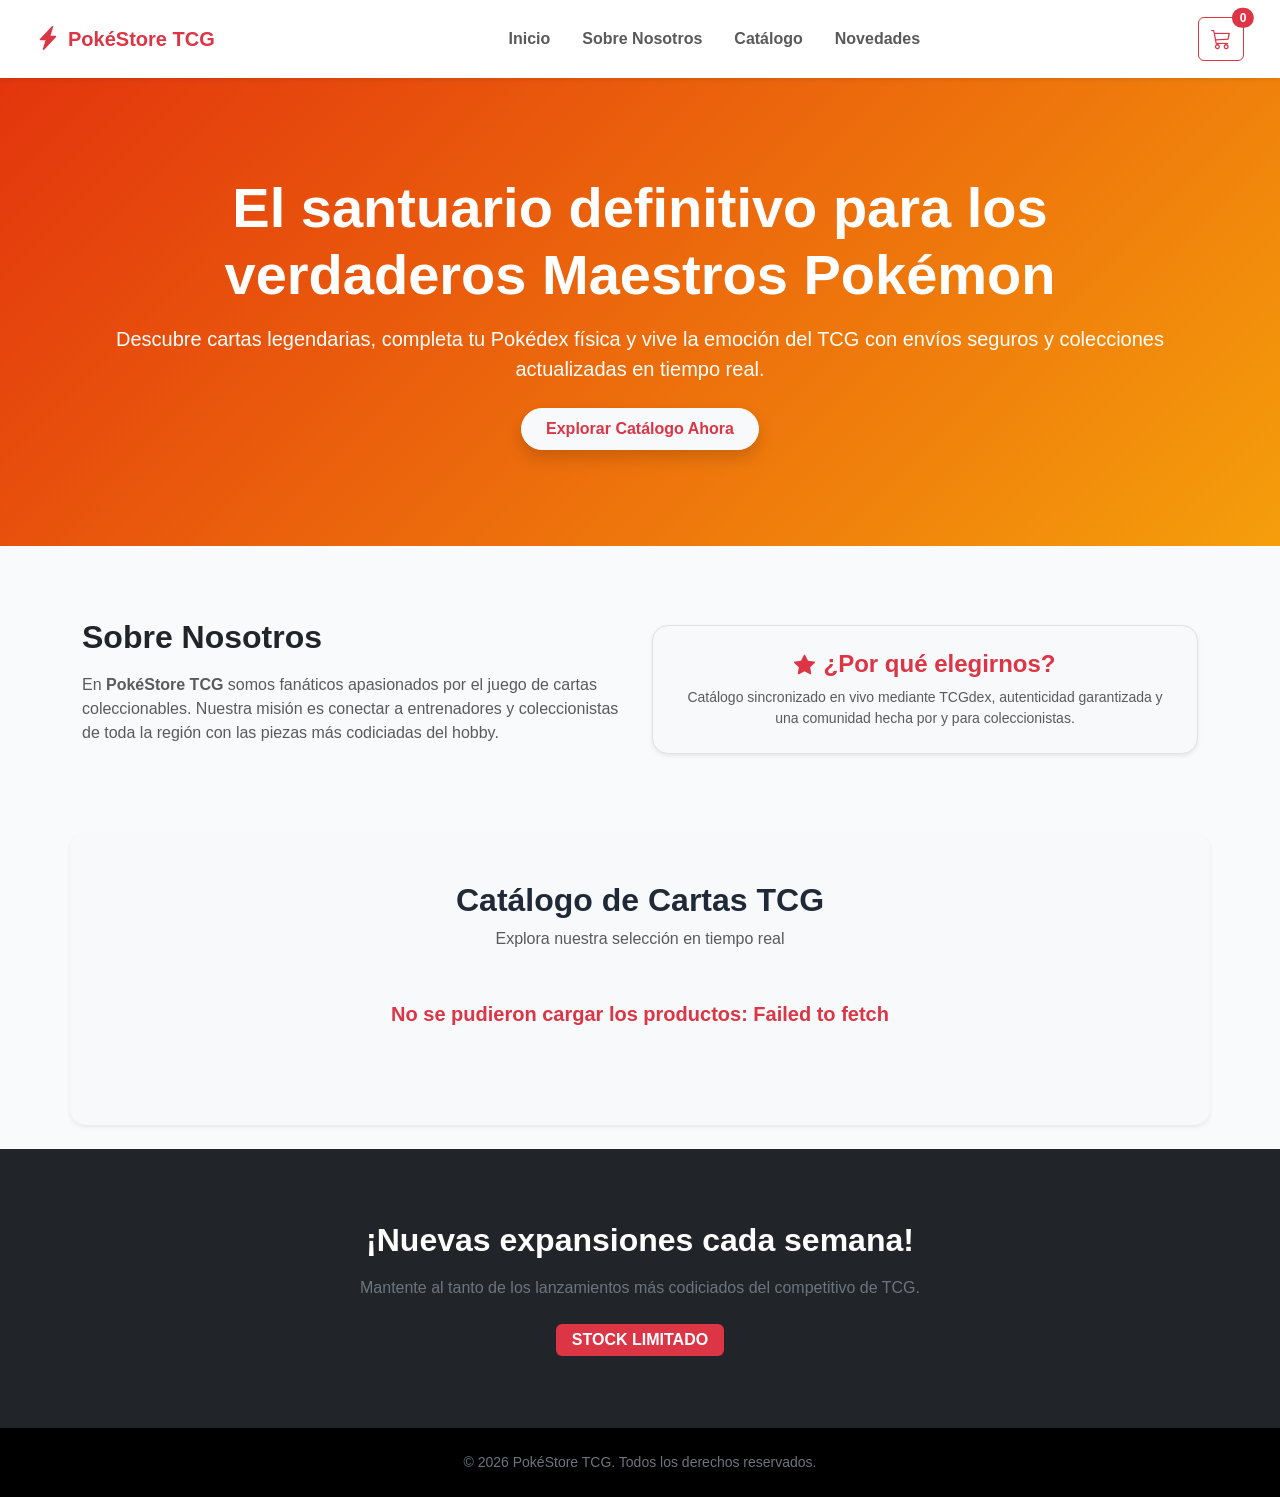
<file: PokeStop/index.html>
<!DOCTYPE html>
<html lang="es">
<head>
  <meta charset="UTF-8">
  <meta name="viewport" content="width=device-width, initial-scale=1.0">
  <title>PokéStore TCG - Coleccionables Oficiales</title>
  <link href="https://cdn.jsdelivr.net/npm/bootstrap@5.3.3/dist/css/bootstrap.min.css" rel="stylesheet">
  <link rel="stylesheet" href="https://cdn.jsdelivr.net/npm/bootstrap-icons@1.11.3/font/bootstrap-icons.min.css">
  <link rel="stylesheet" href="styles.css">
</head>
<body>

  <header class="main-header navbar navbar-expand-lg bg-white shadow-sm px-4 sticky-top">
    <div class="container-fluid">
      <a class="navbar-brand fw-bold text-danger d-flex align-items-center gap-2" href="#">
        <i class="bi bi-lightning-charge-fill fs-4"></i> PokéStore TCG
      </a>
      <div class="collapse navbar-collapse justify-content-center">
        <ul class="navbar-nav gap-3">
          <li class="nav-item"><a class="nav-link fw-semibold" href="#inicio">Inicio</a></li>
          <li class="nav-item"><a class="nav-link fw-semibold" href="#nosotros">Sobre Nosotros</a></li>
          <li class="nav-item"><a class="nav-link fw-semibold" href="#catalogo">Catálogo</a></li>
          <li class="nav-item"><a class="nav-link fw-semibold" href="#novedades">Novedades</a></li>
        </ul>
      </div>
      <button class="btn btn-outline-danger position-relative d-flex align-items-center gap-2" data-bs-toggle="modal" data-bs-target="#cartModal">
        <i class="bi bi-cart3 fs-5"></i>
        <span id="cart-count" class="position-absolute top-0 start-100 translate-middle badge rounded-pill bg-danger">
        </span>
      </button>
    </div>
  </header>

  <section id="inicio" class="hero-section text-white text-center py-5">
    <div class="container py-5">
      <h1 class="display-4 fw-bold mb-3">El santuario definitivo para los verdaderos Maestros Pokémon</h1>
      <p class="lead mb-4 opacity-9">Descubre cartas legendarias, completa tu Pokédex física y vive la emoción del TCG con envíos seguros y colecciones actualizadas en tiempo real.</p>
      <a href="#catalogo" class="btn btn-light text-danger fw-bold px-4 py-2 rounded-pill shadow">Explorar Catálogo Ahora</a>
    </div>
  </section>

  <section id="nosotros" class="container py-5 my-4">
    <div class="row align-items-center">
      <div class="col-lg-6 mb-4 mb-lg-0">
        <h2 class="fw-bold mb-3 text-dark">Sobre Nosotros</h2>
        <p class="text-muted leading-relaxed">
          En <strong>PokéStore TCG</strong> somos fanáticos apasionados por el juego de cartas coleccionables. Nuestra misión es conectar a entrenadores y coleccionistas de toda la región con las piezas más codiciadas del hobby.
        </p>
      </div>
      <div class="col-lg-6 text-center">
        <div class="p-4 bg-light rounded-4 shadow-sm border">
          <h4 class="text-danger fw-bold mb-2 d-flex align-items-center justify-content-center gap-2">
            <i class="bi bi-star-fill small"></i> ¿Por qué elegirnos?
          </h4>
          <p class="text-muted small mb-0">Catálogo sincronizado en vivo mediante TCGdex, autenticidad garantizada y una comunidad hecha por y para coleccionistas.</p>
        </div>
      </div>
    </div>
  </section>

  <section id="catalogo" class="container py-5 bg-light rounded-4 my-4 shadow-sm">
    <div class="text-center mb-4">
      <h2 class="fw-bold">Catálogo de Cartas TCG</h2>
      <p class="text-muted">Explora nuestra selección en tiempo real</p>
    </div>

    <div id="loading" class="text-center fw-bold fs-5 my-5 text-secondary">
      Cargando productos desde la API...
    </div>
    <div id="error" class="text-center fw-bold fs-5 my-5 text-danger" style="display: none;"></div>
    
    <div id="products-grid" class="products-grid"></div>
  </section>

  <section id="novedades" class="bg-dark text-white text-center py-5">
    <div class="container py-4">
      <h2 class="fw-bold mb-3">¡Nuevas expansiones cada semana!</h2>
      <p class="text-secondary mb-4">Mantente al tanto de los lanzamientos más codiciados del competitivo de TCG.</p>
      <span class="badge bg-danger px-3 py-2 text-uppercase fs-6">Stock Limitado</span>
    </div>
  </section>

  <footer class="bg-black text-secondary text-center py-4">
    <p class="mb-0 small">&copy; 2026 PokéStore TCG. Todos los derechos reservados.</p>
  </footer>

  <div class="modal fade" id="cardDetailModal" tabindex="-1" aria-hidden="true">
    <div class="modal-dialog modal-dialog-centered">
      <div class="modal-content border-0 shadow-lg rounded-4 overflow-hidden">
        <div class="modal-header bg-danger text-white">
          <h5 class="modal-title fw-bold">Detalle de la Carta</h5>
          <button type="button" class="btn-close btn-close-white" data-bs-dismiss="modal" aria-label="Close"></button>
        </div>
        <div class="modal-body text-center p-4">
          <div id="modal-card-img-container" class="mb-3"></div>
          <h3 id="modal-card-name" class="fw-bold mb-2">Nombre de la Carta</h3>
          <p class="text-success fs-4 fw-bold mb-3" id="modal-card-price">$0.00 USD</p>
          <p class="text-secondary small">Carta oficial sincronizada con TCGdex.</p>
        </div>
        <div class="modal-footer bg-light justify-content-between">
          <button type="button" class="btn btn-outline-secondary" data-bs-dismiss="modal">Cerrar</button>
          <button type="button" id="modal-add-cart-btn" class="btn btn-danger fw-bold px-4 d-flex align-items-center gap-2">
            <i class="bi bi-cart-plus-fill"></i> Añadir al carrito
          </button>
        </div>
      </div>
    </div>
  </div>

  <div class="modal fade" id="cartModal" tabindex="-1" aria-hidden="true">
    <div class="modal-dialog modal-dialog-centered modal-lg">
      <div class="modal-content border-0 shadow-lg rounded-4">
        <div class="modal-header bg-dark text-white">
          <h5 class="modal-title fw-bold d-flex align-items-center gap-2">
            <i class="bi bi-cart3-fill"></i> Tu Carrito de Compras
          </h5>
          <button type="button" class="btn-close btn-close-white" data-bs-dismiss="modal" aria-label="Close"></button>
        </div>
        <div class="modal-body p-4">
          <div id="cart-items-container" class="table-responsive">
            <p class="text-center text-muted">Tu carrito está vacío.</p>
          </div>
          <hr>
          <div class="d-flex justify-content-between align-items-center fs-5 fw-bold">
            <span>Total a pagar:</span>
            <span id="cart-total" class="text-success">$0.00 USD</span>
          </div>
        </div>
        <div class="modal-footer bg-light">
          <button type="button" class="btn btn-secondary" data-bs-dismiss="modal">Seguir comprando</button>
          <button type="button" class="btn btn-success fw-bold" onclick="checkout()">Proceder al pago</button>
        </div>
      </div>
    </div>
  </div>

  <div class="toast-container position-fixed bottom-0 end-0 p-3" style="z-index: 1080;">
    <div id="liveToast" class="toast align-items-center text-white bg-success border-0" role="alert" aria-live="assertive" aria-atomic="true">
      <div class="d-flex">
        <div class="toast-body d-flex align-items-center gap-2" id="toast-message">
          <i class="bi bi-check-circle-fill fs-5"></i> - ¡Producto añadido exitosamente!
        </div>
        <button type="button" class="btn-close btn-close-white me-2 m-auto" data-bs-dismiss="toast" aria-label="Close"></button>
      </div>
    </div>
  </div>

  <script src="https://cdn.jsdelivr.net/npm/bootstrap@5.3.3/dist/js/bootstrap.bundle.min.js"></script>
  <script src="scripts.js"></script>
</body>
</html>
</file>
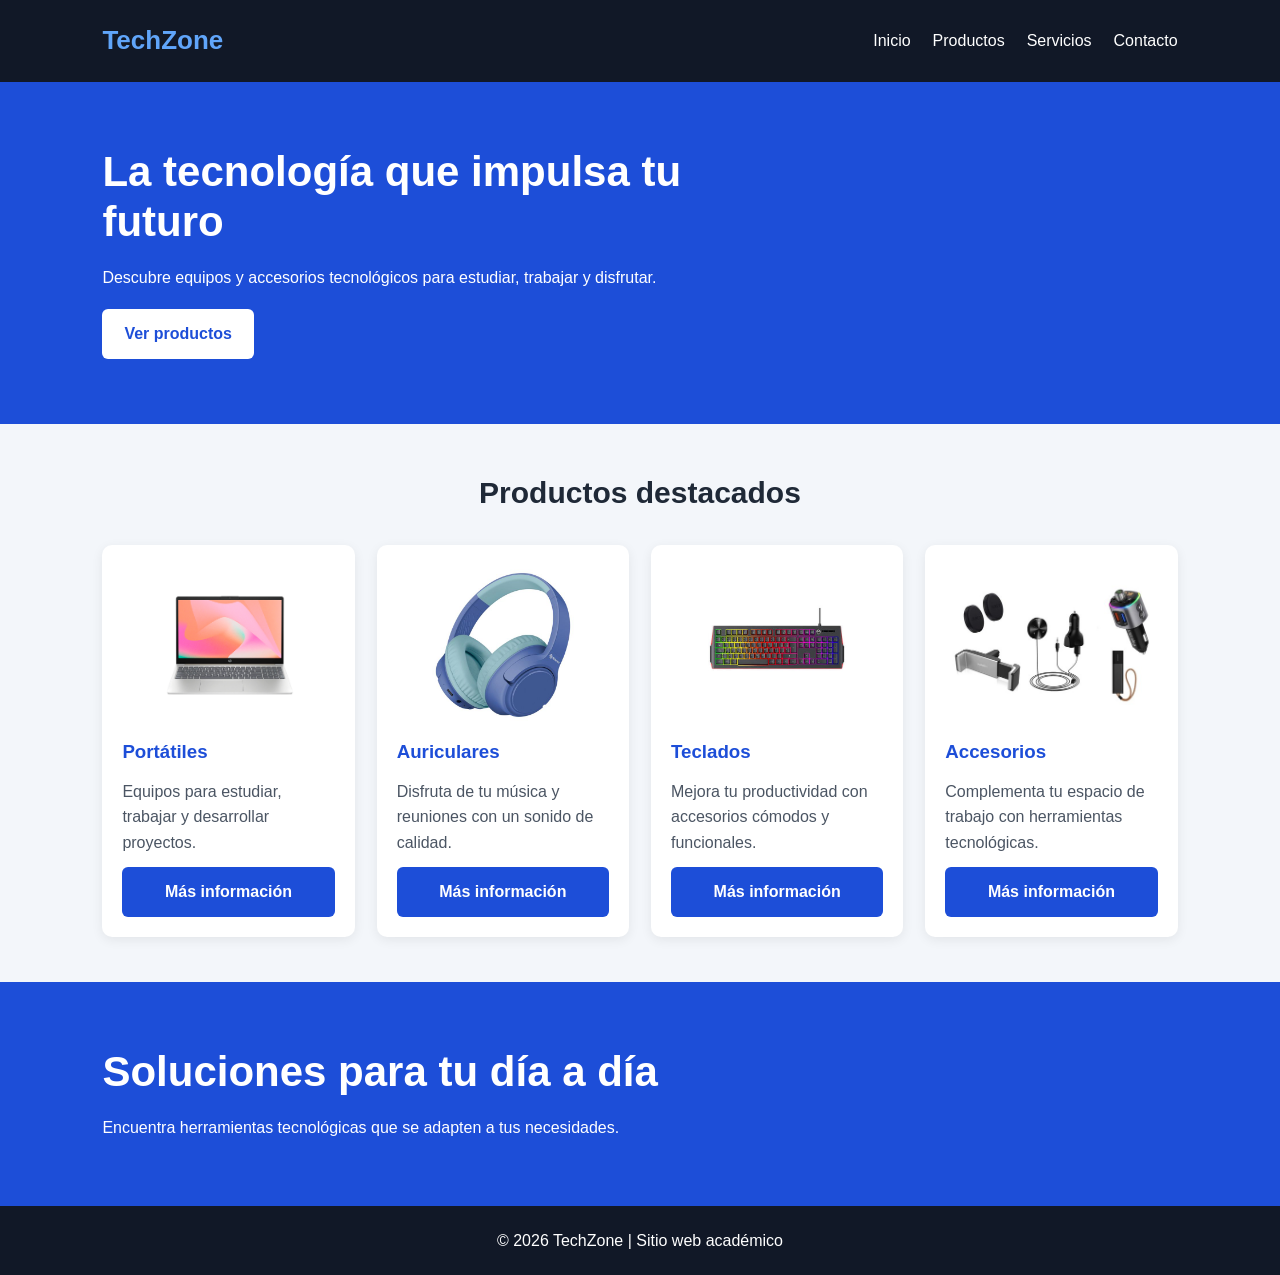
<file: sitio web-flex-grid/index.html>
<!DOCTYPE html>
<html lang="es">
<head>
    <meta charset="UTF-8">
    <meta name="viewport" content="width=device-width, initial-scale=1.0">
    <title>TechZone | Tienda de tecnología</title>
    <link rel="stylesheet" href="styles.css">
</head>

<body>

    <header>
        <div class="logo">TechZone</div>

        <nav>
            <a href="#inicio">Inicio</a>
            <a href="#productos">Productos</a>
            <a href="#servicios">Servicios</a>
            <a href="#contacto">Contacto</a>
        </nav>
    </header>

    <main>

        <section class="hero" id="inicio">
            <h1>La tecnología que impulsa tu futuro</h1>

            <p>
                Descubre equipos y accesorios tecnológicos
                para estudiar, trabajar y disfrutar.
            </p>

            <a href="#productos" class="boton">
                Ver productos
            </a>
        </section>

        <section class="productos" id="productos">
            <h2>Productos destacados</h2>

            <div class="grid-productos">

                <article class="tarjeta">
                    <img src="img/portatil.jpg" alt="Portátiles" class="imagen-producto">
                    <h3>Portátiles</h3>
                    <p>
                        Equipos para estudiar, trabajar
                        y desarrollar proyectos.
                    </p>
                    <a href="#contacto" class="boton">
                        Más información
                    </a>
                </article>

                <article class="tarjeta">
                    <img src="img/auriculares.jpg" alt="Auriculares" class="imagen-producto">
                    <h3>Auriculares</h3>
                    <p>
                        Disfruta de tu música y reuniones
                        con un sonido de calidad.
                    </p>
                    <a href="#contacto" class="boton">
                        Más información
                    </a>
                </article>

                <article class="tarjeta">
                    <img src="img/teclado.jpg" alt="Teclados" class="imagen-producto">
                    <h3>Teclados</h3>
                    <p>
                        Mejora tu productividad con
                        accesorios cómodos y funcionales.
                    </p>
                    <a href="#contacto" class="boton">
                        Más información
                    </a>
                </article>

                <article class="tarjeta">
                    <img src="img/accesorios.jpg" alt="Accesorios" class="imagen-producto">
                    <h3>Accesorios</h3>
                    <p>
                        Complementa tu espacio de trabajo
                        con herramientas tecnológicas.
                    </p>
                    <a href="#contacto" class="boton">
                        Más información
                    </a>
                </article>

            </div>
        </section>

        <section class="hero" id="servicios">
            <h1>Soluciones para tu día a día</h1>

            <p>
                Encuentra herramientas tecnológicas
                que se adapten a tus necesidades.
            </p>
        </section>

    </main>

    <footer id="contacto">
        <p>© 2026 TechZone | Sitio web académico</p>
    </footer>

</body>
</html>
</file>
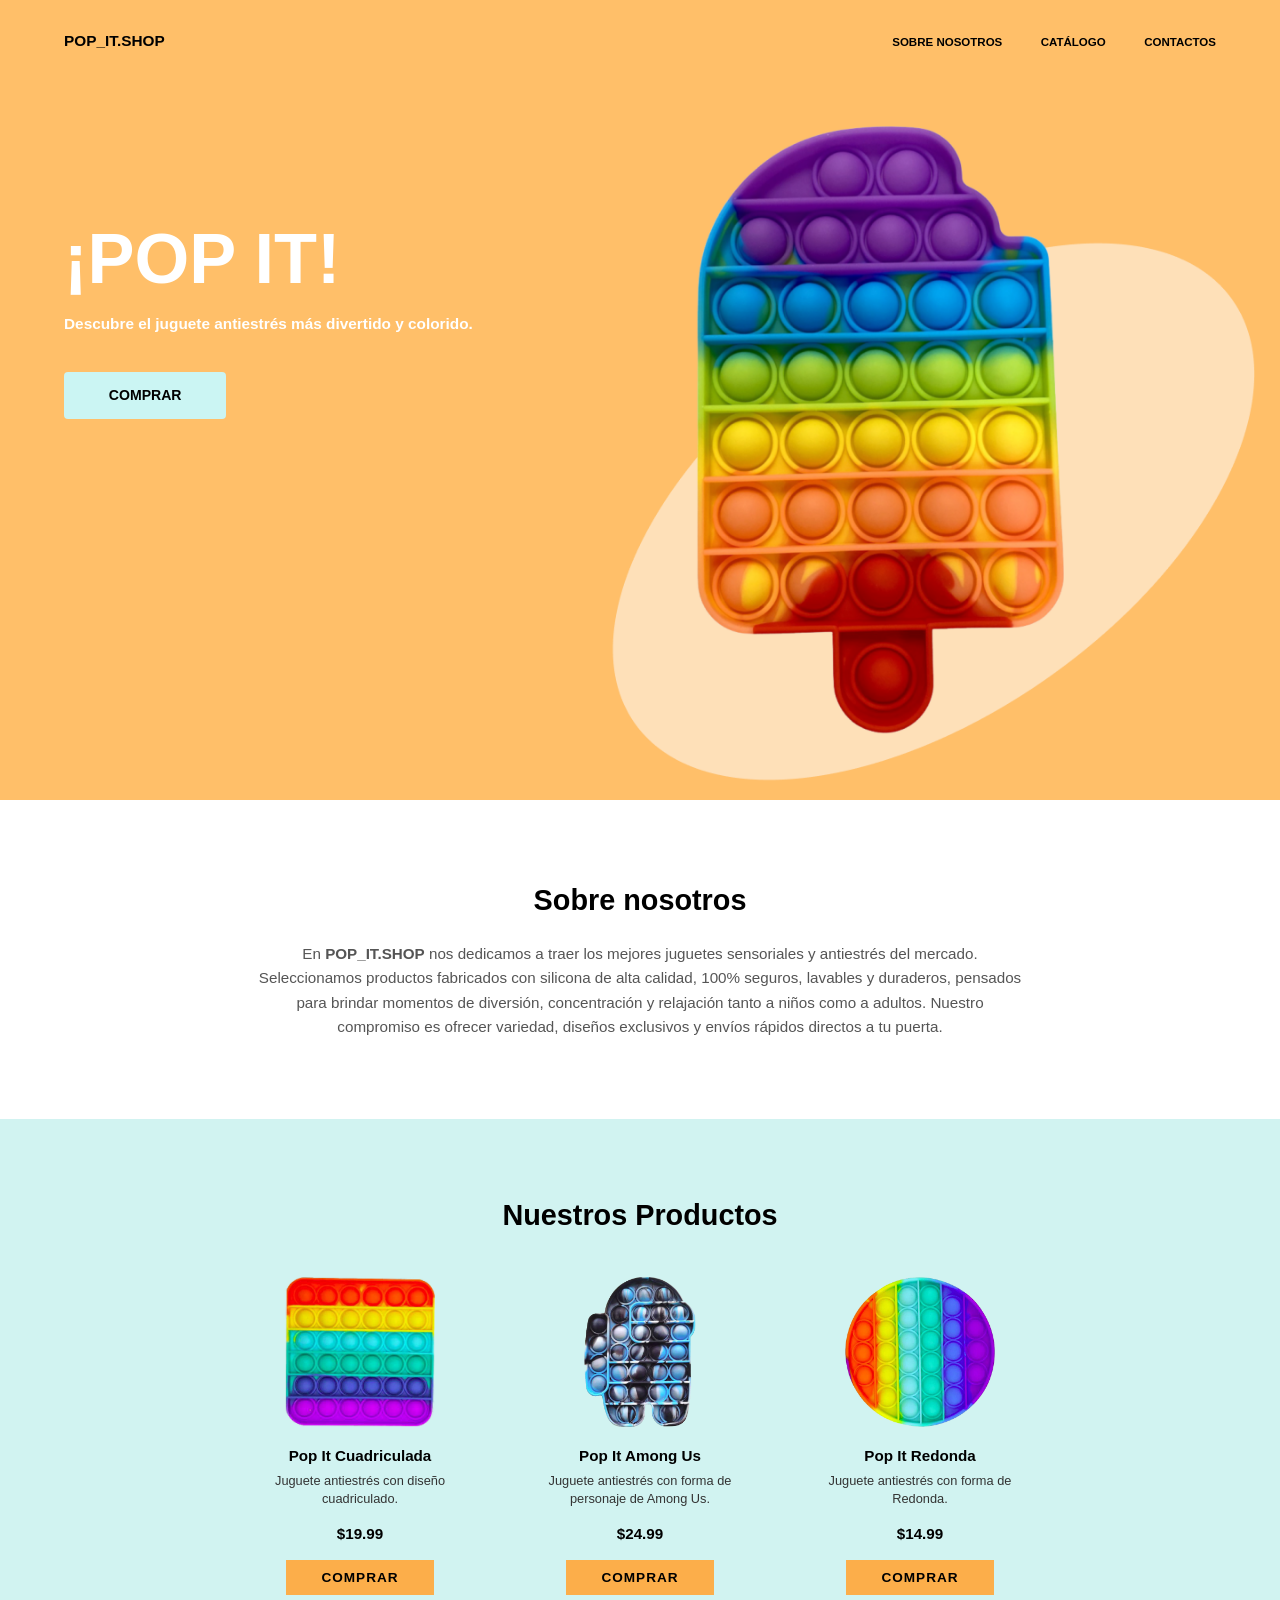
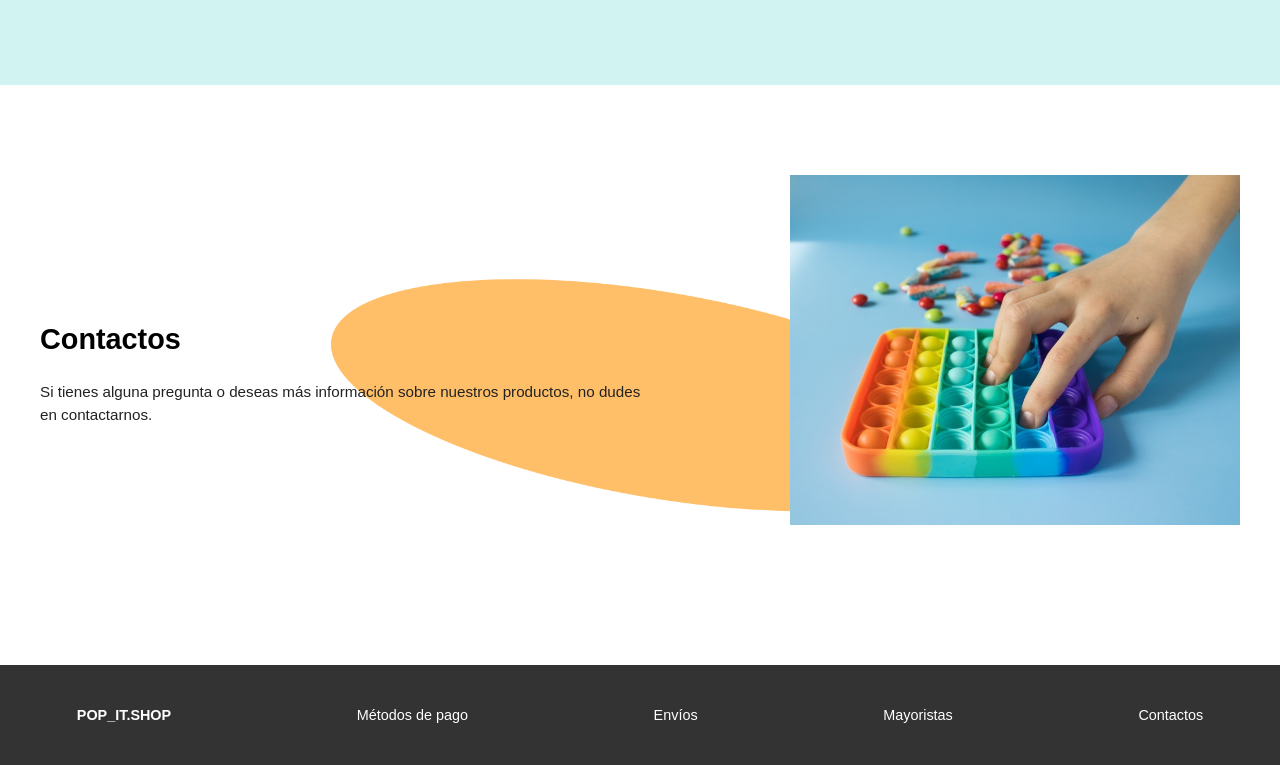
<file: sitio-web-niños/index.html>
<!DOCTYPE html>
<html lang="es">
<head>
    <meta charset="UTF-8">
    <meta name="viewport" content="width=device-width, initial-scale=1.0">
    <title>POP_IT.SHOP</title>
    <link rel="stylesheet" href="styles.css">
</head>
<body>

    <div class="hero-container">
        <img src="img/background.png" alt="Fondo Pop It">

        <header class="header-overlay">
            <div class="logo">POP_IT.SHOP</div>
            <nav>
                <ul>
                    <li><a href="#about">Sobre nosotros</a></li>
                    <li><a href="#products">Catálogo</a></li>
                    <li><a href="#contact">Contactos</a></li>
                </ul>
            </nav>
        </header>

        <div class="content-overlay">
            <h1>¡POP IT!</h1>
            <p>Descubre el juguete antiestrés más divertido y colorido.</p>
            <a href="#" class="btn-comprar">COMPRAR</a>
        </div>
    </div>

    <section class="info-section" id="about">
        <h2>Sobre nosotros</h2>
        <p>
        En <strong>POP_IT.SHOP</strong> nos dedicamos a traer los mejores juguetes sensoriales y antiestrés del mercado. Seleccionamos productos fabricados con silicona de alta calidad, 100% seguros, lavables y duraderos, pensados para brindar momentos de diversión, concentración y relajación tanto a niños como a adultos. Nuestro compromiso es ofrecer variedad, diseños exclusivos y envíos rápidos directos a tu puerta.
        </p>
    </section>

    <section class="products-section" id="products">
        <h2>Nuestros Productos</h2>
            <div class="product-grid">
                <div class="product-card">
                    <img src="img/square.png" alt="Pop It Cuadriculada">
                    <h3 class="product-title">Pop It Cuadriculada</h3>
                    <p class="product-desc">Juguete antiestrés con diseño cuadriculado.</p>
                    <span class="price">$19.99</span>
                    <a href="#" class="btn-card">COMPRAR</a>
                </div>

                <div class="product-card">
                    <img src="img/amongus.png" alt="Pop It Among Us">
                    <h3 class="product-title">Pop It Among Us</h3>
                    <p class="product-desc">Juguete antiestrés con forma de personaje de Among Us.</p>
                    <span class="price">$24.99</span>
                    <a href="#" class="btn-card">COMPRAR</a>
                </div>

                <div class="product-card">
                    <img src="img/round.png" alt="Pop It Redonda">
                    <h3 class="product-title">Pop It Redonda</h3>
                    <p class="product-desc">Juguete antiestrés con forma de Redonda.</p>
                    <span class="price">$14.99</span>
                    <a href="#" class="btn-card">COMPRAR</a>
                </div>
            </div>
    </section>

    <section class="rules-section" id="contact">
        <div class="rules-container">
            <img src="img/bg-grid.png" alt="Fondo decorativo" class="bg-shape">

            <div class="rules-text">
                <h2>Contactos</h2>
                <p>Si tienes alguna pregunta o deseas más información sobre nuestros productos, no dudes en contactarnos.</p>
            </div>

            <img src="img/photo.jpg" alt="Reglas del juego" class="rules-photo">
        </div>
    </section>

    <footer class="footer">
        <span class="footer-logo">POP_IT.SHOP</span>
        <a href="#">Métodos de pago</a>
        <a href="#">Envíos</a>
        <a href="#">Mayoristas</a>
        <a href="#contact">Contactos</a>
    </footer>

</body>
</html>
</file>
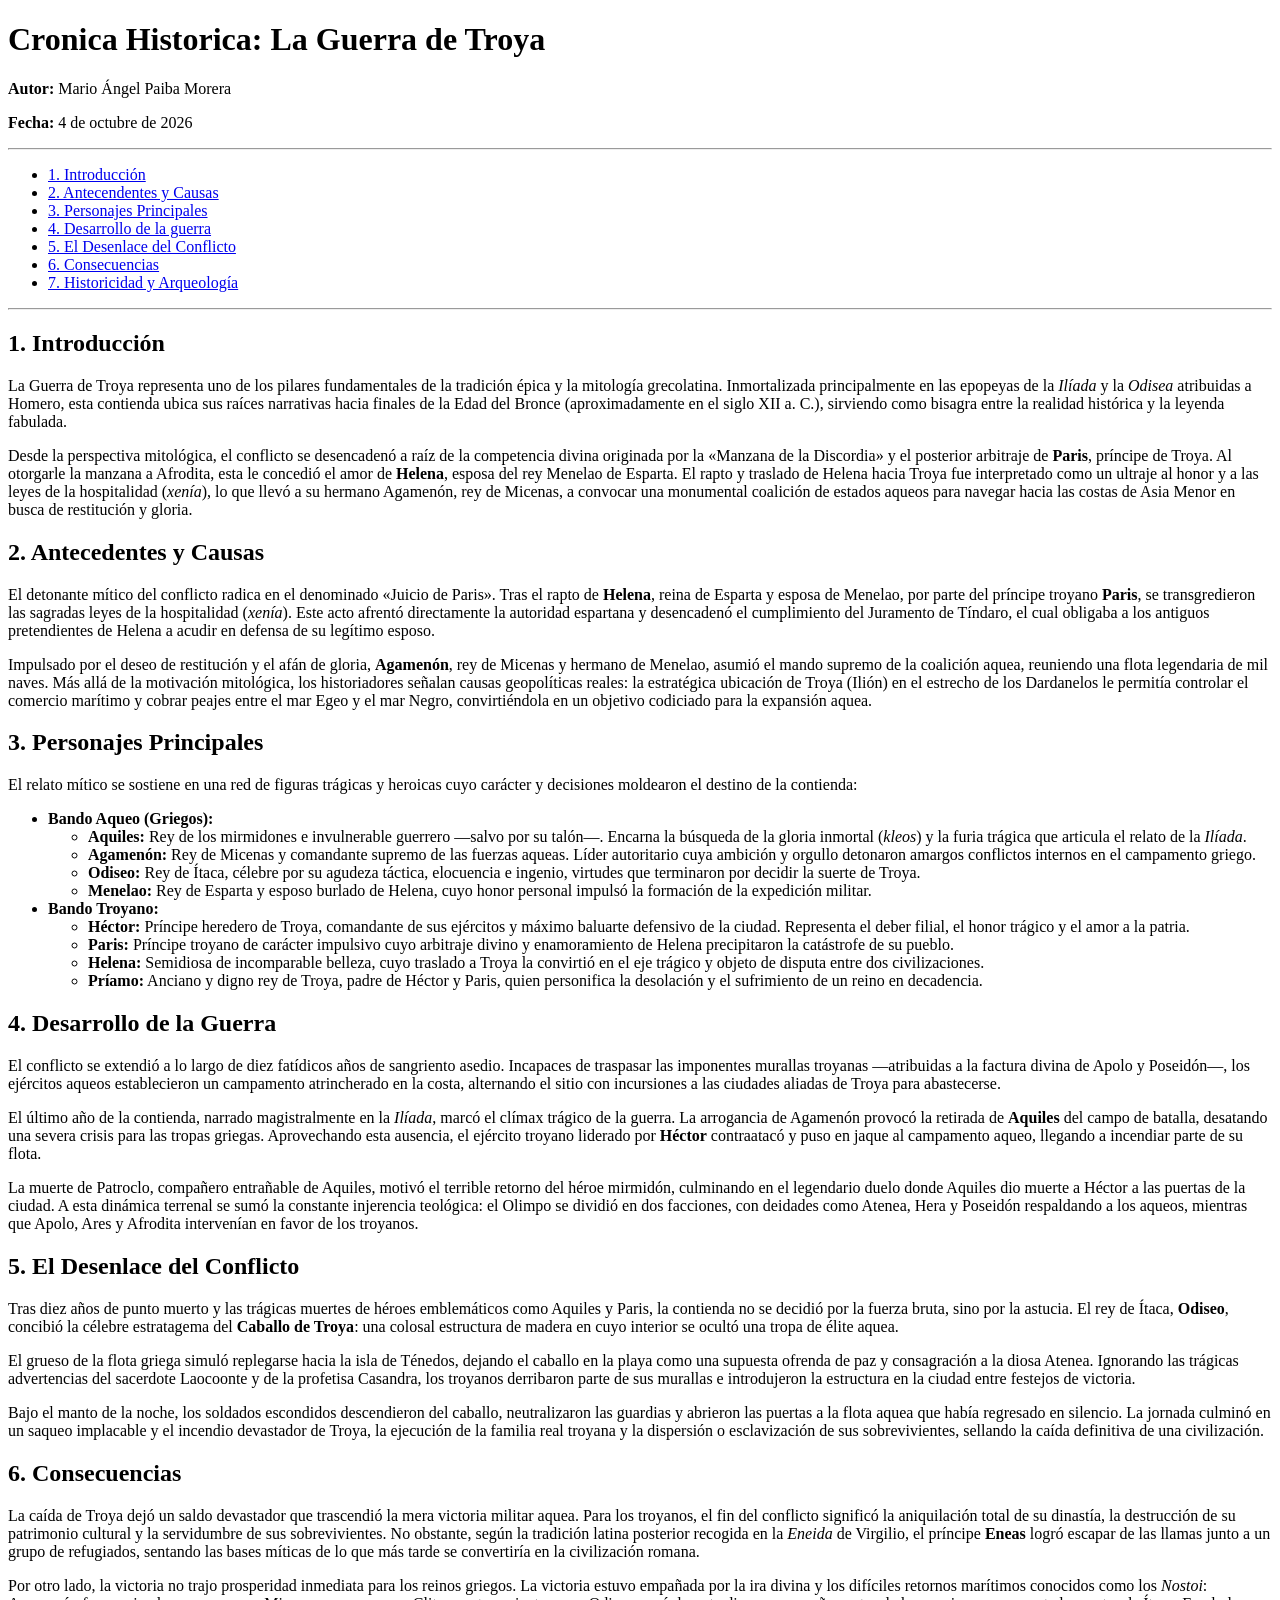
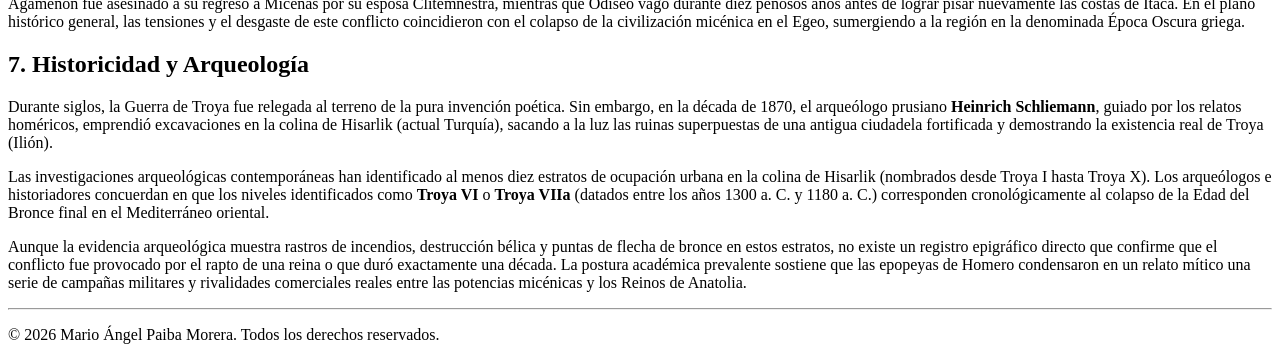
<file: Tema_libre_html.html>
<!DOCTYPE html>
<html lang="es">
    <head>
        <meta charset="UTF-8">
        <meta name="viewport" content="width=device-width, initial-scale=1.0">
        <title>Tema Libre</title>
        <!-- <link rel="stylesheet" href="estilos.css"> -->
    </head>
    <body>
        <header>
            <h1>Cronica Historica: La Guerra de Troya</h1>
            <p><strong>Autor:</strong> Mario Ángel Paiba Morera</p>
            <p><strong>Fecha:</strong> 4 de octubre de 2026</p>
            <hr>
        </header>

        <nav>
            <ul>
                <li><a href="#introduccion">1. Introducción</a></li>
                <li><a href="#Antecedentes y Causas">2. Antecendentes y Causas</a></li>
                <li><a href="#personajes-principales">3. Personajes Principales</a></li>
                <li><a href="#Desarrollo de la guerra">4. Desarrollo de la guerra</a></li>
                <li><a href="#El Desenlace del Conflicto">5. El Desenlace del Conflicto</a></li>
                <li><a href="#Consecuencias">6. Consecuencias</a></li>
                <li><a href="#historicidad-arqueologia">7. Historicidad y Arqueología</a></li>
            </ul>
        </nav>
        <hr>

        <main>
            <section id="introduccion">
                <h2>1. Introducción</h2>
                <p>
                    La Guerra de Troya representa uno de los pilares fundamentales de la tradición épica y la mitología grecolatina. Inmortalizada principalmente en las epopeyas de la <em>Ilíada</em> y la <em>Odisea</em> atribuidas a Homero, esta contienda ubica sus raíces narrativas hacia finales de la Edad del Bronce (aproximadamente en el siglo XII a. C.), sirviendo como bisagra entre la realidad histórica y la leyenda fabulada.
                </p>
                <p>
                    Desde la perspectiva mitológica, el conflicto se desencadenó a raíz de la competencia divina originada por la «Manzana de la Discordia» y el posterior arbitraje de <strong>Paris</strong>, príncipe de Troya. Al otorgarle la manzana a Afrodita, esta le concedió el amor de <strong>Helena</strong>, esposa del rey Menelao de Esparta. El rapto y traslado de Helena hacia Troya fue interpretado como un ultraje al honor y a las leyes de la hospitalidad (<em>xenía</em>), lo que llevó a su hermano Agamenón, rey de Micenas, a convocar una monumental coalición de estados aqueos para navegar hacia las costas de Asia Menor en busca de restitución y gloria.
                </p>
            </section>

            <section id="Antecedentes y Causas">
                <h2>2. Antecedentes y Causas</h2>
                <p>
                    El detonante mítico del conflicto radica en el denominado «Juicio de Paris». Tras el rapto de <strong>Helena</strong>, reina de Esparta y esposa de Menelao, por parte del príncipe troyano <strong>Paris</strong>, se transgredieron las sagradas leyes de la hospitalidad (<em>xenía</em>). Este acto afrentó directamente la autoridad espartana y desencadenó el cumplimiento del Juramento de Tíndaro, el cual obligaba a los antiguos pretendientes de Helena a acudir en defensa de su legítimo esposo.
                </p>
                <p>
                    Impulsado por el deseo de restitución y el afán de gloria, <strong>Agamenón</strong>, rey de Micenas y hermano de Menelao, asumió el mando supremo de la coalición aquea, reuniendo una flota legendaria de mil naves. Más allá de la motivación mitológica, los historiadores señalan causas geopolíticas reales: la estratégica ubicación de Troya (Ilión) en el estrecho de los Dardanelos le permitía controlar el comercio marítimo y cobrar peajes entre el mar Egeo y el mar Negro, convirtiéndola en un objetivo codiciado para la expansión aquea.
                </p>
            </section>

            <section id="personajes-principales">
                <h2>3. Personajes Principales</h2>
                <p>
                    El relato mítico se sostiene en una red de figuras trágicas y heroicas cuyo carácter y decisiones moldearon el destino de la contienda:
                </p>

                <ul>
                    <li><strong>Bando Aqueo (Griegos):</strong>
                        <ul>
                            <li><strong>Aquiles:</strong> Rey de los mirmidones e invulnerable guerrero —salvo por su talón—. Encarna la búsqueda de la gloria inmortal (<em>kleos</em>) y la furia trágica que articula el relato de la <em>Ilíada</em>.</li>
                            <li><strong>Agamenón:</strong> Rey de Micenas y comandante supremo de las fuerzas aqueas. Líder autoritario cuya ambición y orgullo detonaron amargos conflictos internos en el campamento griego.</li>
                            <li><strong>Odiseo:</strong> Rey de Ítaca, célebre por su agudeza táctica, elocuencia e ingenio, virtudes que terminaron por decidir la suerte de Troya.</li>
                            <li><strong>Menelao:</strong> Rey de Esparta y esposo burlado de Helena, cuyo honor personal impulsó la formación de la expedición militar.</li>
                        </ul>
                    </li>
                    <li><strong>Bando Troyano:</strong>
                        <ul>
                            <li><strong>Héctor:</strong> Príncipe heredero de Troya, comandante de sus ejércitos y máximo baluarte defensivo de la ciudad. Representa el deber filial, el honor trágico y el amor a la patria.</li>
                            <li><strong>Paris:</strong> Príncipe troyano de carácter impulsivo cuyo arbitraje divino y enamoramiento de Helena precipitaron la catástrofe de su pueblo.</li>
                            <li><strong>Helena:</strong> Semidiosa de incomparable belleza, cuyo traslado a Troya la convirtió en el eje trágico y objeto de disputa entre dos civilizaciones.</li>
                            <li><strong>Príamo:</strong> Anciano y digno rey de Troya, padre de Héctor y Paris, quien personifica la desolación y el sufrimiento de un reino en decadencia.</li>
                        </ul>
                    </li>
                </ul>
            </section>

            <section id="Desarrollo de la guerra">
                <h2>4. Desarrollo de la Guerra</h2>
                <p>
                    El conflicto se extendió a lo largo de diez fatídicos años de sangriento asedio. Incapaces de traspasar las imponentes murallas troyanas —atribuidas a la factura divina de Apolo y Poseidón—, los ejércitos aqueos establecieron un campamento atrincherado en la costa, alternando el sitio con incursiones a las ciudades aliadas de Troya para abastecerse.
                </p>
                <p>
                    El último año de la contienda, narrado magistralmente en la <em>Ilíada</em>, marcó el clímax trágico de la guerra. La arrogancia de Agamenón provocó la retirada de <strong>Aquiles</strong> del campo de batalla, desatando una severa crisis para las tropas griegas. Aprovechando esta ausencia, el ejército troyano liderado por <strong>Héctor</strong> contraatacó y puso en jaque al campamento aqueo, llegando a incendiar parte de su flota.
                </p>
                <p>
                    La muerte de Patroclo, compañero entrañable de Aquiles, motivó el terrible retorno del héroe mirmidón, culminando en el legendario duelo donde Aquiles dio muerte a Héctor a las puertas de la ciudad. A esta dinámica terrenal se sumó la constante injerencia teológica: el Olimpo se dividió en dos facciones, con deidades como Atenea, Hera y Poseidón respaldando a los aqueos, mientras que Apolo, Ares y Afrodita intervenían en favor de los troyanos.
                </p>
            </section>

            <section id="El Desenlace del Conflicto">
                <h2>5. El Desenlace del Conflicto</h2>
                <p>
                    Tras diez años de punto muerto y las trágicas muertes de héroes emblemáticos como Aquiles y Paris, la contienda no se decidió por la fuerza bruta, sino por la astucia. El rey de Ítaca, <strong>Odiseo</strong>, concibió la célebre estratagema del <strong>Caballo de Troya</strong>: una colosal estructura de madera en cuyo interior se ocultó una tropa de élite aquea.
                </p>
                <p>
                    El grueso de la flota griega simuló replegarse hacia la isla de Ténedos, dejando el caballo en la playa como una supuesta ofrenda de paz y consagración a la diosa Atenea. Ignorando las trágicas advertencias del sacerdote Laocoonte y de la profetisa Casandra, los troyanos derribaron parte de sus murallas e introdujeron la estructura en la ciudad entre festejos de victoria.
                </p>
                <p>
                    Bajo el manto de la noche, los soldados escondidos descendieron del caballo, neutralizaron las guardias y abrieron las puertas a la flota aquea que había regresado en silencio. La jornada culminó en un saqueo implacable y el incendio devastador de Troya, la ejecución de la familia real troyana y la dispersión o esclavización de sus sobrevivientes, sellando la caída definitiva de una civilización.
                </p>
            </section>

            <section id="Consecuencias">
                <h2>6. Consecuencias</h2>
                <p>
                    La caída de Troya dejó un saldo devastador que trascendió la mera victoria militar aquea. Para los troyanos, el fin del conflicto significó la aniquilación total de su dinastía, la destrucción de su patrimonio cultural y la servidumbre de sus sobrevivientes. No obstante, según la tradición latina posterior recogida en la <em>Eneida</em> de Virgilio, el príncipe <strong>Eneas</strong> logró escapar de las llamas junto a un grupo de refugiados, sentando las bases míticas de lo que más tarde se convertiría en la civilización romana.
                </p>
                <p>
                    Por otro lado, la victoria no trajo prosperidad inmediata para los reinos griegos. La victoria estuvo empañada por la ira divina y los difíciles retornos marítimos conocidos como los <em>Nostoi</em>: Agamenón fue asesinado a su regreso a Micenas por su esposa Clitemnestra, mientras que Odiseo vagó durante diez penosos años antes de lograr pisar nuevamente las costas de Ítaca. En el plano histórico general, las tensiones y el desgaste de este conflicto coincidieron con el colapso de la civilización micénica en el Egeo, sumergiendo a la región en la denominada Época Oscura griega.
                </p>
            </section>

            <section id="historicidad-arqueologia">
                <h2>7. Historicidad y Arqueología</h2>
                <p>
                    Durante siglos, la Guerra de Troya fue relegada al terreno de la pura invención poética. Sin embargo, en la década de 1870, el arqueólogo prusiano <strong>Heinrich Schliemann</strong>, guiado por los relatos homéricos, emprendió excavaciones en la colina de Hisarlik (actual Turquía), sacando a la luz las ruinas superpuestas de una antigua ciudadela fortificada y demostrando la existencia real de Troya (Ilión).
                </p>
                <p>
                    Las investigaciones arqueológicas contemporáneas han identificado al menos diez estratos de ocupación urbana en la colina de Hisarlik (nombrados desde Troya I hasta Troya X). Los arqueólogos e historiadores concuerdan en que los niveles identificados como <strong>Troya VI</strong> o <strong>Troya VIIa</strong> (datados entre los años 1300 a. C. y 1180 a. C.) corresponden cronológicamente al colapso de la Edad del Bronce final en el Mediterráneo oriental.
                </p>
                <p>
                    Aunque la evidencia arqueológica muestra rastros de incendios, destrucción bélica y puntas de flecha de bronce en estos estratos, no existe un registro epigráfico directo que confirme que el conflicto fue provocado por el rapto de una reina o que duró exactamente una década. La postura académica prevalente sostiene que las epopeyas de Homero condensaron en un relato mítico una serie de campañas militares y rivalidades comerciales reales entre las potencias micénicas y los Reinos de Anatolia.
                </p>
        </section>
        </main>

        <footer>
            <hr>
            <p>&copy; 2026 Mario Ángel Paiba Morera. Todos los derechos reservados.</p>
        </footer>
    </body>
</html>
</file>
<file: PokeStop/styles.css>
* {
    box-sizing: border-box;
    margin: 0;
    padding: 0;
    font-family: 'Segoe UI', Tahoma, Geneva, Verdana, sans-serif;
    scroll-behavior: smooth;
}

body {
    background-color: #f9fafb;
    color: #1f2937;
}

.main-header {
    background: #ffffff;
    display: flex;
    justify-content: space-between;
    align-items: center;
    padding: 1rem 5%;
    box-shadow: 0 2px 4px rgba(0, 0, 0, 0.05);
    position: sticky;
    top: 0;
    z-index: 100;
}

.hero-section {
    background: linear-gradient(135deg, #e3350d, #f59e0b);
}

#products-grid {
    display: grid;
    grid-template-columns: repeat(auto-fill, minmax(220px, 1fr));
    gap: 1.5rem;
}

.product-card {
    background: white;
    border-radius: 12px;
    overflow: hidden;
    box-shadow: 0 4px 12px rgba(0, 0, 0, 0.08);
    transition: transform 0.2s ease, box-shadow 0.2s ease;
    display: flex;
    flex-direction: column;
    justify-content: space-between;
    padding: 1rem;
}

.product-card:hover {
    transform: translateY(-5px);
    box-shadow: 0 8px 20px rgba(0, 0, 0, 0.15);
}

.card-img-container {
    width: 100%;
    height: 280px;
    display: flex;
    justify-content: center;
    align-items: center;
}

.card-img {
    max-width: 100%;
    max-height: 100%;
    object-fit: contain;
}

.card-info {
    margin-top: 1rem;
    text-align: center;
}

.card-title {
    font-size: 1.1rem;
    font-weight: 700;
    margin-bottom: 0.5rem;
    color: #222;
}

.card-btn {
    background-color: #2a75bb;
    color: white;
    border: none;
    padding: 0.6rem 1rem;
    border-radius: 6px;
    cursor: pointer;
    width: 100%;
    font-weight: bold;
    transition: background 0.2s;
}

.card-btn:hover {
    background-color: #1b4b7a;
}

footer {
    text-align: center;
}
</file>
<file: sitio web-flex-grid/styles.css>
* {
    box-sizing: border-box;
    margin: 0;
    padding: 0;
}

body {
    font-family: Arial, sans-serif;
    background-color: #f3f6fa;
    color: #1f2937;
    line-height: 1.6;
}

/* FLEXBOX: ENCABEZADO Y NAVEGACIÓN */
header {
    background-color: #111827;
    color: white;
    padding: 20px 8%;

    display: flex;
    justify-content: space-between;
    align-items: center;
    flex-wrap: wrap;
    gap: 15px;
}

.logo {
    font-size: 26px;
    font-weight: bold;
    color: #60a5fa;
}

/* FLEXBOX: MENÚ */
nav {
    display: flex;
    gap: 22px;
    flex-wrap: wrap;
}

nav a {
    color: white;
    text-decoration: none;
}

nav a:hover {
    color: #60a5fa;
}

/* FLEXBOX: SECCIÓN PRINCIPAL */
.hero {
    background-color: #1d4ed8;
    color: white;
    padding: 65px 8%;

    display: flex;
    flex-direction: column;
    align-items: flex-start;
    gap: 18px;
}

.hero h1 {
    font-size: clamp(28px, 4vw, 42px);
    max-width: 700px;
    line-height: 1.2;
}

.hero p {
    max-width: 600px;
}

.boton {
    display: inline-block;
    background-color: white;
    color: #1d4ed8;
    padding: 12px 22px;
    border-radius: 6px;
    text-decoration: none;
    font-weight: bold;
}

.boton:hover {
    background-color: #dbeafe;
}

.productos {
    padding: 45px 8%;
}

.productos h2 {
    text-align: center;
    margin-bottom: 28px;
    font-size: 30px;
}

/* GRID: CUADRÍCULA DE PRODUCTOS */
.grid-productos {
    display: grid;
    grid-template-columns: repeat(
        auto-fit,
        minmax(220px, 1fr)
    );
    gap: 22px;
}

/* FLEXBOX: TARJETAS */
.tarjeta {
    background-color: white;
    padding: 20px;
    border-radius: 10px;
    box-shadow: 0 3px 12px #00000012;

    display: flex;
    flex-direction: column;
    gap: 12px;
}

.imagen-producto {
    width: 100%;
    height: 160px;
    object-fit: contain;
    border-radius: 10px;
}

.tarjeta h3 {
    color: #1d4ed8;
}

.tarjeta p {
    color: #4b5563;
}

.tarjeta .boton {
    background-color: #1d4ed8;
    color: white;
    text-align: center;
    margin-top: auto;
}

footer {
    background-color: #111827;
    color: white;
    padding: 22px 8%;
    text-align: center;

    display: flex;
    justify-content: center;
    align-items: center;
}

@media (max-width: 600px) {
    header {
        flex-direction: column;
        align-items: flex-start;
    }

    nav {
        gap: 12px;
    }

    .hero {
        padding: 45px 8%;
    }

    .productos {
        padding: 35px 6%;
    }
}
</file>
<file: sitio-web-niños/styles.css>
* {
    margin: 0;
    padding: 0;
    box-sizing: border-box;
    font-family: Arial, Helvetica, sans-serif;
}

.hero-container {
    position: relative;
    width: 100%;
    display: inline-block;
}

.hero-container img {
    width: 100%;
    height: auto;
    display: block;
}

.header-overlay {
    position: absolute;
    top: 4%;
    left: 5%;
    width: 90%;
    display: flex;
    justify-content: space-between;
    align-items: center;
}

.logo {
    font-weight: 900;
    font-size: 1.2vw;
    color: #000000;
}

nav ul {
    display: flex;
    list-style: none;
    gap: 3vw;
}

nav a {
    text-decoration: none;
    color: #000000;
    font-weight: bold;
    font-size: 0.9vw;
    text-transform: uppercase;
}

.content-overlay {
    position: absolute;
    top: 28%;
    left: 5%;
    width: 42%;
}

.content-overlay h1 {
    font-size: 5.5vw;
    font-weight: 900;
    color: #ffffff;
    line-height: 1;
    margin-bottom: 1.5vw;
}

.content-overlay p {
    color: #ffffff;
    font-size: 1.2vw;
    font-weight: bold;
    margin-bottom: 3vw;
    line-height: 1.3;
}

.btn-comprar {
    display: inline-block;
    background-color: #cbf5f3;
    color: #000000;
    padding: 1.2vw 3.5vw;
    text-decoration: none;
    font-weight: 900;
    font-size: 1.1vw;
    border-radius: 4px;
}

.info-section {
    background-color: #ffffff;
    padding: 80px 20%;
    text-align: center;
}

.info-section h2 {
    font-size: 1.8rem;
    font-weight: 900;
    color: #000000;
    margin-bottom: 25px;
}

.info-section p {
    font-size: 0.95rem;
    color: #555555;
    line-height: 1.6;
    max-width: 800px;
    margin: 0 auto;
}

.products-section {
    background-color: #d1f3f1;
    padding: 80px 10% 90px 10%;
    text-align: center;
}

.products-section h2 {
    font-size: 1.8rem;
    font-weight: 900;
    color: #000000;
    margin-bottom: 45px;
}

.product-grid {
    display: flex;
    justify-content: center;
    align-items: stretch;
    gap: 60px;
    flex-wrap: wrap;
}

.product-card {
    display: flex;
    flex-direction: column;
    align-items: center;
    width: 220px;
}

.product-card img {
    width: 150px;
    height: 150px;
    object-fit: contain;
    margin-bottom: 20px;
}

.product-title {
    font-size: 0.95rem;
    font-weight: bold;
    color: #000000;
    margin-bottom: 8px;
}

.product-desc {
    font-size: 0.8rem;
    color: #333333;
    line-height: 1.4;
    margin-bottom: 8px;
    min-height: 45px;   
}

.price {
    font-size: 0.95rem;
    font-weight: bold;
    color: #000000;
    margin-bottom: 18px;
}

.btn-card {
    display: inline-block;
    background-color: #fcae4a;
    color: #000000;
    padding: 10px 35px;
    text-decoration: none;
    font-weight: 900;
    font-size: 0.85rem;
    letter-spacing: 1px;
    margin-top: auto;
    transition: transform 0.2s;
}

.btn-card:hover {
    transform: translateY(-2px);
}

.rules-section {
    padding: 90px 20px;
    display: flex;
    justify-content: center;
    background-color: #ffffff;
    overflow: hidden;
}

.rules-container {
    position: relative;
    display: flex;
    align-items: center;
    justify-content: space-between;
    max-width: 1200px;
    width: 100%;
    min-height: 400px;
}

.bg-shape {
    position: absolute;
    left: 170px;
    top: 55%;
    transform: translateY(-50%);
    width: 900px;
    height: auto;
    z-index: 1;
    pointer-events: none;
}

.rules-text {
    position: relative;
    z-index: 2;
    max-width: 620px;
}

.rules-text h2 {
    font-size: 1.8rem;
    font-weight: 900;
    margin-bottom: 25px;
    color: #000;
}

.rules-text p {
    font-size: 0.95rem;
    line-height: 1.5;
    color: #222;
}

.rules-photo {
    position: relative;
    z-index: 2;
    width: 450px;
    height: 350px;
    object-fit: cover;
    align-self: flex-start;
    margin-left: 0;
}

.footer {
    background-color: #333333;
    height: 100px;
    padding: 0 6%;
    display: flex;
    justify-content: space-between;
    align-items: center;
}

.footer a,
.footer-logo {
    color: #ffffff;
    text-decoration: none;
    font-size: 0.9rem;
}

.footer-logo {
    font-weight: bold;
}
</file>
